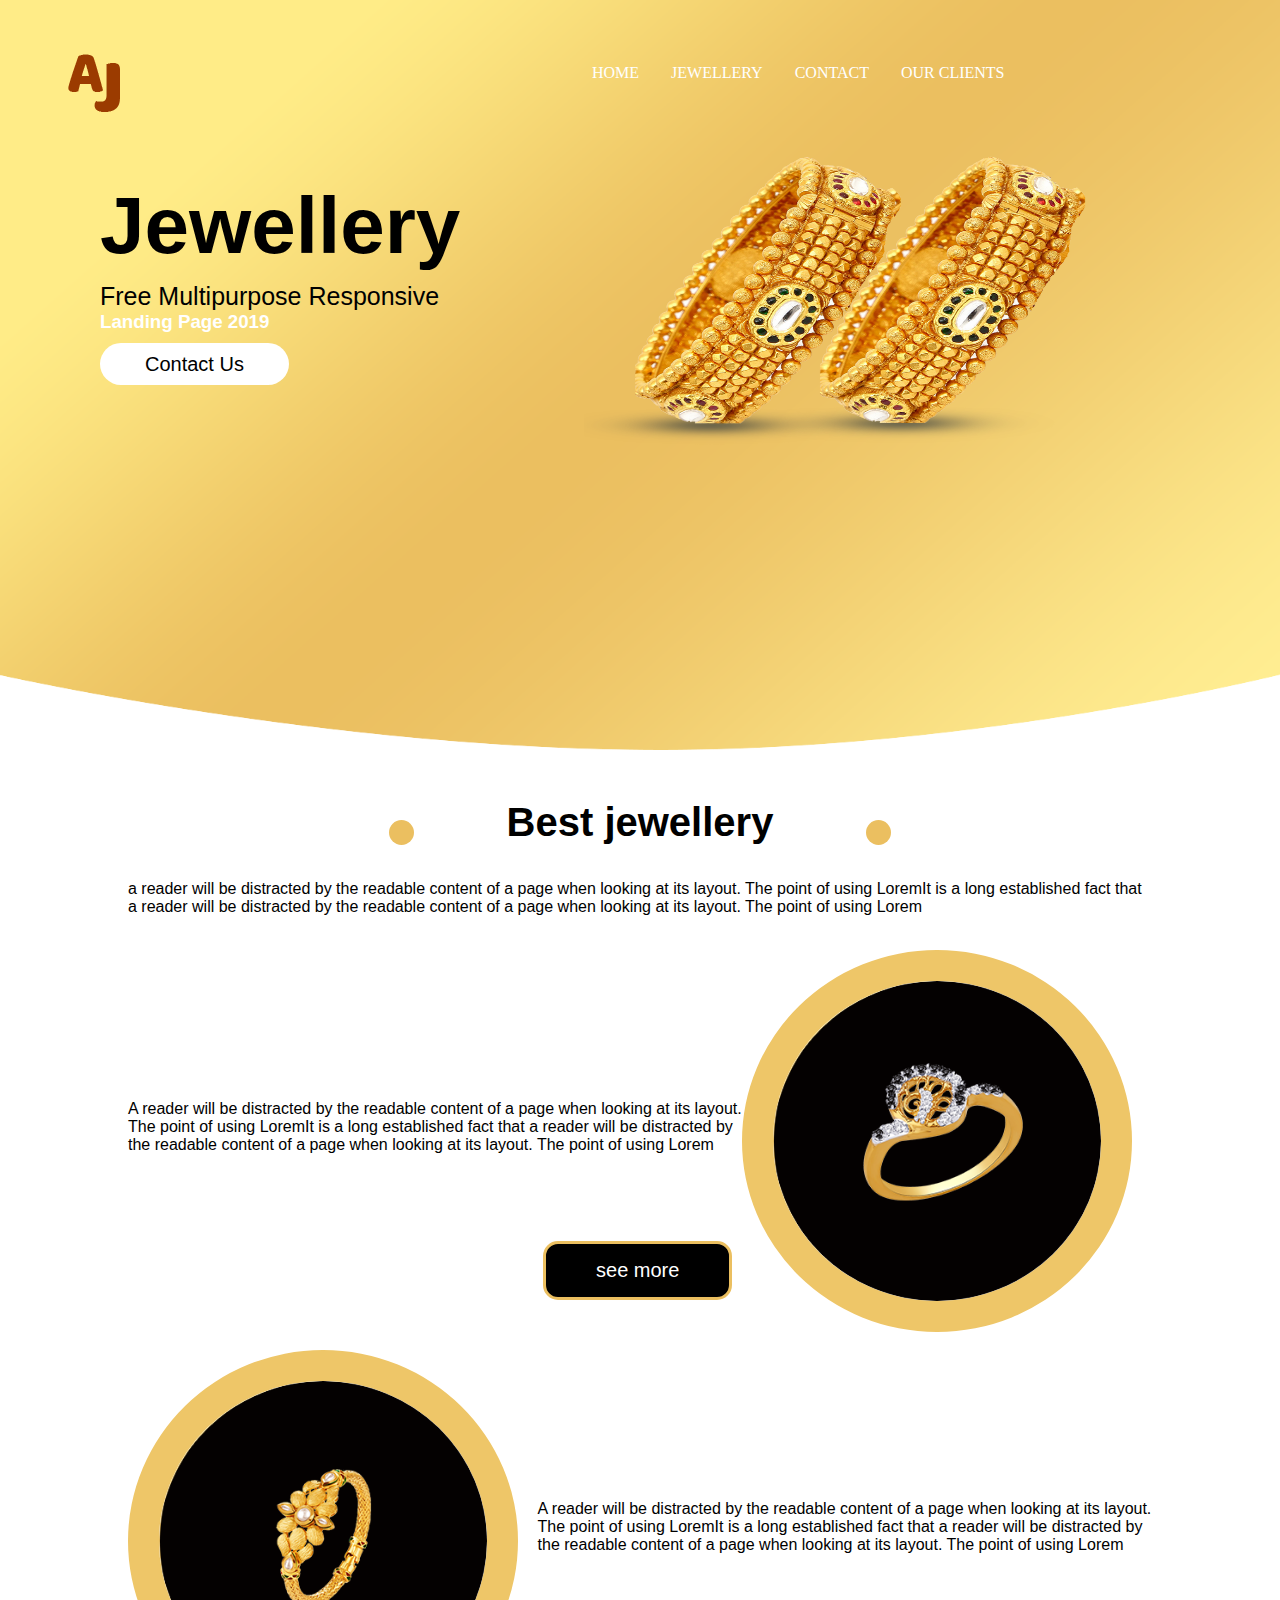
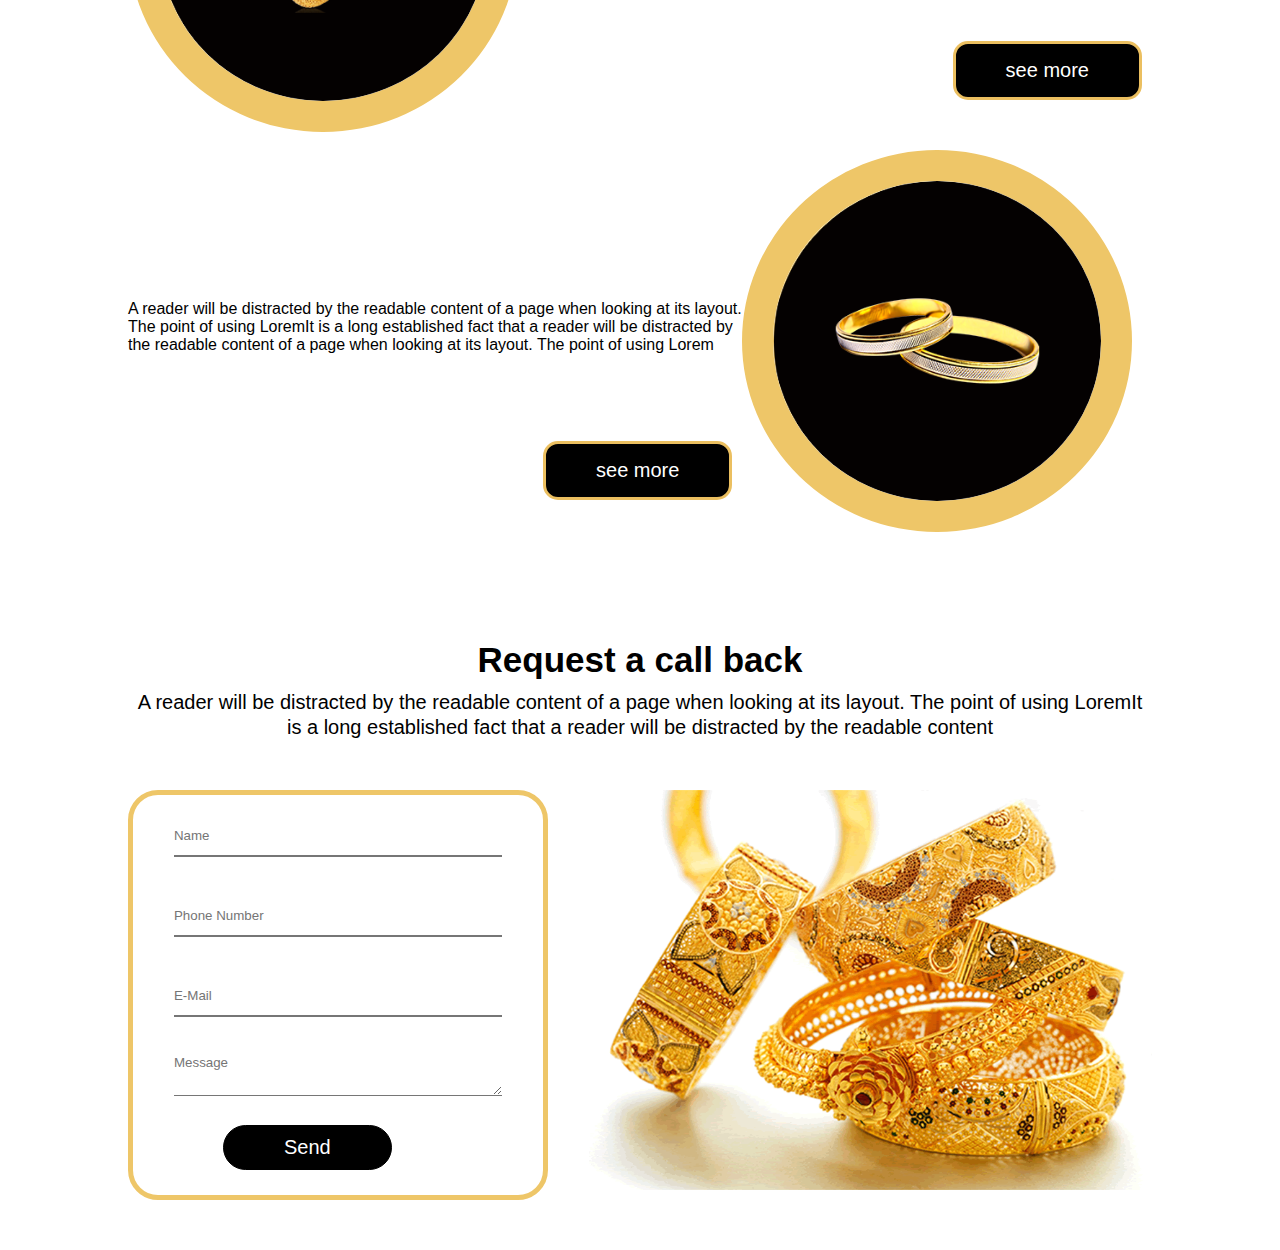
<file: Bootstrap/html/index.html>
<!DOCTYPE html>
<html lang="en">
<head>
    <link rel="stylesheet" href="./../css/index.css">
    <link rel="stylesheet" href="./../css/MQ.css">
    <meta charset="UTF-8">
    <meta http-equiv="X-UA-Compatible" content="IE=edge">
    <meta name="viewport" content="width=device-width, initial-scale=1.0">
    <title>Document</title>
</head>
<body>
    <header>
        <div class="headertop">
            <div class="header">
                <div class="container1">
                    <img src="./../images/logo.png">
                </div>
                <div class="container2">
                    <ul>
                        <li><a href="#home">HOME</a></li>
                        <li><a href="#jewellery">JEWELLERY</a></li>
                        <li><a href="#contact">CONTACT</a></li>
                        <li><a href="#ouclients">OUR CLIENTS</a></li>
                    </ul>
                </div>
            </div>
            <div class="ads">
                <div class="container3">
                    <h1>Jewellery</h1>
                    <h2>Free Multipurpose Responsive</h2>
                    <h3>Landing Page 2019</h2>
                    <a href="#">Contact Us</a>
            </div>
            <div class="container4">
                    <img  src="./../images/img.png">
            </div>
            </div>
        </div>
    </header>
    <div class="jewels" id="jewellery">
        <div class="best">
            <h2>Best jewellery</h2>
            <p> a reader will be distracted by the readable content of a page when looking at its layout. 
                The point of using LoremIt is a long established fact that a reader will be distracted by the readable content of a page when looking at its layout. 
                The point of using Lorem</p>
        </div>
        <div class="best2">
            <div class="leftbest2">
                <p>A reader will be distracted by the readable content of a page when looking at its layout. 
                    The point of using LoremIt is a long established fact that a reader will be distracted by the readable content of a page when looking at its layout. 
                    The point of using Lorem</p>
                <a href="#">see more</a>    
            </div>
            <div class="rightbest2">
                <img src="./../images/beimg.png">
            </div>
        </div>
        <div class="best3">
            <div class="leftbest3">
                <img src="./../images/beimg2.png">
            </div>
            <div class="rightbest3">
                <p>A reader will be distracted by the readable content of a page when looking at its layout. 
                    The point of using LoremIt is a long established fact that a reader will be distracted by the readable content of a page when looking at its layout. 
                    The point of using Lorem</p>
                <a href="#">see more</a>    
            </div>
        </div>
        <div class="best4">
            <div class="leftbest4">
                <p>A reader will be distracted by the readable content of a page when looking at its layout. 
                    The point of using LoremIt is a long established fact that a reader will be distracted by the readable content of a page when looking at its layout. 
                    The point of using Lorem</p>
                <a href="#">see more</a>    
            </div>
            <div class="rightbest4">
                <img src="./../images/beimg3.png">
            </div>
        </div>
    </div>
    <div id="contact" class="contact">
        <div class="contact1">
            <h2>Request a call back</h2>
            <p> A reader will be distracted by the readable content of a page when looking at its layout. 
                The point of using LoremIt is a long established fact that a reader will be distracted by the readable content </p>
        </div>
        <div class="formdetail">
            <form>
                <div class="row">
                    <div class="colo">
                        <input class="sizingform" placeholder="Name" type="text" name="Name">
                    </div>
                    <div class="colo">
                        <input class="sizingform" placeholder="Phone Number" type="text" name="Phone Number">
                    </div>
                    <div class="colo">
                        <input class="sizingform" placeholder="E-Mail" type="text" name="E-Mail">
                    </div>
                    <div class="colo">
                        <textarea class="sizingform" placeholder="Message" type="text" name="Message"></textarea>
                    </div>
                    <div class="colo">
                        <button>Send</button>
                    </div>
                </div>
            </form>
            <div class="formimg">
                <img src="./../images/cac.png">
            </div>
        </div>
    </div>
</body>
</html>
</file>
<file: Bootstrap/css/index.css>
*{
    margin: 0;
    padding:0;
}
.headertop{
    background-image: url(./../images/banner1.png);
    background-size: 100% 100%;
    background-repeat: no-repeat;
    height:750px;
}
.header{
    position: relative;
    width:100%;
    height:150px
}
.container1{
    position: absolute;
    width: 40%;
    height:75px;
    left:5%;
    top: 50px;
    
}
.container2{
    position: absolute;
    width: 55%;
    height:75px;
    top:50px;
    right:0;
}
ul{
    list-style-type: none;
    margin: 0;
    padding: 0;
    overflow: hidden;
    background-color: transparent;
}
li{
    float: left;
}
li a{
    display: block;
    color: white;
    text-align: center;
    padding: 14px 16px;
    text-decoration: none;
}
li a:hover{
    color: black;
}
.ads{
    width: 100%;
    height: 300px;
}
.container3{
    margin-left: 100px;
    margin-top: 30px;
    width: 30%;
    height:250px;
    float:left;
}
.container4{
    width:40%;
    height: 300px;
    float:left;
    margin-left: 100px;
}
.container4 img{
    width: 100%;
    height:300px;
}
.container3 h1{
    font-size: 80px;
    font-family: 'poppins', sans-serif;
    font-weight:bold;
    padding-bottom: 10px;
}
.container3 h2{
    font-family: 'poppins', sans-serif;
    font-size: 25px;
    font-weight: 10;
}
.container3 h3{
    font-family: 'poppins', sans-serif;
    color: white;
    font-weight:800;
    padding-bottom: 20px;
}
.container3 a{
    background-color: white;
    text-decoration: none;
    font-size: 20px;
    font-family: 'poppins', sans-serif;
    padding:10px 45px;
    border-radius: 25px;
    color: black;
    transition: 0.5s;
}
.container3 a:hover{
    background-color: black;
    color: white;
}
.jewels{
    position: relative;
    width: 100%;
    height: 1450px;
}
.best{
    position: relative;
    height: 200px;
    width:80%;
    left: 10%;
    top: 50px;
}
.best h2::before{
    position: absolute;
    width:25px;
    height: 25px;
    content: "";
    left:5px;
    border-radius: 50%;
    top: 20px;
    background: #ebbf60;
}
.best h2::after{
    position: absolute;
    width:25px;
    height: 25px;
    content: "";
    right:5px;
    border-radius: 50%;
    top: 20px;
    background: #ebbf60;
}

.best h2{
    position: relative;
    height: 80px;
    width: 50%;
    margin: 0 auto;
    font-family: 'poppins', sans-serif;
    font-size: 40px;
    color:black ;
    font-weight: 800;
    text-align: center;
}
.best p{
    color: black;
    font-size: 16px;
    font-weight: 300;
    font-family: 'poppins', sans-serif;
}
.best2{
    position: relative;
    width: 80%;
    left: 10%;
    height: 400px;
}
.leftbest2{
    position: relative;
    width:60%;
    height: 400px;
    float: left;
}
.rightbest2{
    width: 40%;
    position: relative;
    float: right;
    height: 400px;
}
.rightbest2 img{
    position: absolute;
    width: 80%;
    height: 80%;
    border-radius: 50%;
    border: #eec668 solid 31px;
}
.leftbest2 p{
    position: absolute;
    top: 150px;
    font-size: 16px;
    color: black;
    font-family: 'poppins', sans-serif;
    font-weight: 300;
}
.leftbest2 a{
    position: absolute;
    bottom: 50px;
    right: 10px;
    background-color: black;
    text-decoration: none;
    font-size: 20px;
    font-family: 'poppins', sans-serif;
    padding:15px 50px;
    border: #ebbf60 solid 3px;
    border-radius: 15px;
    color:white;
    transition: 0.5s;
}
.leftbest2 a:hover{
    background-color: orange;
    color: black;
}
.best3{
    position: relative;
    width: 80%;
    left: 10%;
    height: 400px;
}
.leftbest3{
    width: 40%;
    position: relative;
    float: left;
    height: 400px;
}
.leftbest3 img{
    position: absolute;
    width: 80%;
    height: 80%;
    border-radius: 50%;
    border: #eec668 solid 31px;
}
.rightbest3{
    position: relative;
    width:60%;
    height: 400px;
    float: left;
}
.rightbest3 p{
    position: absolute;
    top: 150px;
    font-size: 16px;
    color: black;
    font-family: 'poppins', sans-serif;
    font-weight: 300;
}
.rightbest3 a{
    position: absolute;
    bottom: 50px;
    right: 10px;
    background-color: black;
    text-decoration: none;
    font-size: 20px;
    font-family: 'poppins', sans-serif;
    padding:15px 50px;
    border: #ebbf60 solid 3px;
    border-radius: 15px;
    color:white;
    transition: 0.5s;
}
.rightbest3 a:hover{
    background-color: orange;
    color: black;
}
.best4{
    position: relative;
    width: 80%;
    left: 10%;
    height: 400px;
}
.leftbest4{
    position: relative;
    width:60%;
    height: 400px;
    float: left;
}
.rightbest4{
    width: 40%;
    position: relative;
    float: right;
    height: 400px;
}
.rightbest4 img{
    position: absolute;
    width: 80%;
    height: 80%;
    border-radius: 50%;
    border: #eec668 solid 31px;
}
.leftbest4 p{
    position: absolute;
    top: 150px;
    font-size: 16px;
    color: black;
    font-family: 'poppins', sans-serif;
    font-weight: 300;
}
.leftbest4 a{
    position: absolute;
    bottom: 50px;
    right: 10px;
    background-color: black;
    text-decoration: none;
    font-size: 20px;
    font-family: 'poppins', sans-serif;
    padding:15px 50px;
    border: #ebbf60 solid 3px;
    border-radius: 15px;
    color:white;
    transition: 0.5s;
}
.leftbest4 a:hover{
    background-color: orange;
    color: black;
}
.contact{
    position: relative;
    width: 100%;
    height: 650px;
}
.contact1{
    position: relative;
    left: 10%;
    top:40px;
    width: 80%;
    height:150px;
}
.contact1 h2{
    font-family: 'poppins', sans-serif;
    font-weight: bold;
    font-size: 35px;
    text-align: center;
}
.contact1 p{
    position: relative;
    font-family: 'poppins', sans-serif;
    text-align: center;
    line-height:25px;
    top: 10px;
    font-size: 20px;
}
.formdetail{
    position: relative;
    left: 10%;
    width:80%;
    height:400px;
    top: 40px;
}
form{
    width: 40%;
    float: left;
}
.row{
    width: 100%;
    height: 400px;
    border: #eec668 solid 5px;
    border-radius: 30px;
    background-color: white;
}
.colo{
    height: 80px;
}
.sizingform{
    width: 80%;
    height: 40px;
    top: 20px;
    position: relative;
    left:10%;
    font-family: 'poppins', sans-serif;
    border-top:inherit ;
    border-right: inherit;
    border-left: inherit;
}
button{
    position: relative;
    left: 90px;
    top: 10px;
    border: #000 solid 1px;
    background-color: black;
    text-decoration: none;
    font-size: 20px;
    font-family: 'poppins', sans-serif;
    padding:10px 60px;
    color: white;
    border-radius: 30px;
    cursor: pointer;
}
button:hover{
    background-color: orangered;
    color: black;
}
.formimg{
    width: 55%;
    position: relative;
    float: right;
    height: 400px;
}
.formimg img{
    width: 100%;
    height:400px;
}
</file>
<file: Bootstrap/css/MQ.css>
@media screen and (max-width:600px){
    body{
        overflow-x: hidden;
    }
    .headertop{
        width: 100%;
        height: 900px;
    }
    .container1{
        width: 100%;
        position: static;
        float: left;
        margin-top: 20px;
        text-align: center;
    }
    .container2{
        position: static;
        width:75%;
        height:75px;
        float: left;
        top:50px;
        padding-left: 70px;
        padding-right: 70px;
        z-index: 1;
    }
    .ads{
        width: 100%;
        height: 600px;
        padding-left: 0px;
    }
    .container3{
        width: 100%;
        height: 200px;
        margin-left: 0px;
        text-align: center;
    }
    .container4{
        margin-top: 20px;
        width: 95%;
        height: 350px;
        margin-left: 30px;

    }
    .container4 img{
        width: 90%;
        height: 350px;
    }
    .container3 h1{
        font-size: 50px;
        font-family: 'poppins', sans-serif;
        font-weight:bold;
        padding-bottom: 10px;
    }
    .container3 a:hover{
        background-color: black;
        color: white;
}
.container3 a{
    background-color: white;
    text-decoration: none;
    font-size: 20px;
    font-family: 'poppins', sans-serif;
    padding:10px 45px;
    border-radius: 25px;
    color: black;
    transition: 0.5s;
}
.jewels{
    position: relative;
    width: 100%;
    height: 2100px;
}
.best{
    position: relative;
    height: 150px;
    width:80%;
    left: 10%;
    top: 100px;
}
.best h2{
    position: relative;
    height: 50px;
    width:60%;
    font-family: 'poppins', sans-serif;
    font-size: 30px;
    color:black ;
    font-weight: 800;
    text-align: center;
}
.best h2::before{
    position: absolute;
    width:20px;
    height: 20px;
    content: "";
    left:2px;
    border-radius: 50%;
    top: 12px;
    background: #ebbf60;
}
.best h2::after{
    position: absolute;
    width:20px;
    height: 20px;
    content: "";
    right:2px;
    border-radius: 50%;
    top: 12px;
    background: #ebbf60;
}
.best p{
    color: black;
    font-size: 15px;
    font-weight: 300;
    font-family: 'poppins', sans-serif;
}
.best2{
    position: relative;
    width: 80%;
    left: 10%;
    top:150px;
    height: 600px;
}
.leftbest2{
    position: relative;
    width:100%;
    height: 200px;
    float: left;
}
.leftbest2 p{
    position: absolute;
    font-size: 16px;
    top: 0;
    color: black;
    font-family: 'poppins', sans-serif;
    font-weight: 300;
}
.rightbest2{
    width: 100%;
    position: relative;
    float:left;
    height: 400px;
}
.leftbest2 a{
    position: absolute;
    bottom: 15px;
    right: 10px;
    background-color: black;
    text-decoration: none;
    font-size: 15px;
    font-family: 'poppins', sans-serif;
    padding:7.5px 25px;
    border: #ebbf60 solid 3px;
    border-radius: 15px;
    color:white;
    transition: 0.5s;
}
.leftbest2 a:hover{
    background-color: orange;
    color: black;
}
.best3{
    position: relative;
    width: 80%;
    left: 10%;
    top:150px;
    height: 600px;
}
.leftbest3{
    width: 100%;
    position: relative;
    float:left;
    height: 400px;
}
.rightbest3{
    position: relative;
    width:100%;
    height: 200px;
    float: left;
}
.rightbest3 p{
    position: absolute;
    font-size: 16px;
    top: 0;
    color: black;
    font-family: 'poppins', sans-serif;
    font-weight: 300;
}
.rightbest3 a{
    position: absolute;
    bottom: 15px;
    right: 10px;
    background-color: black;
    text-decoration: none;
    font-size: 15px;
    font-family: 'poppins', sans-serif;
    padding:7.5px 25px;
    border: #ebbf60 solid 3px;
    border-radius: 15px;
    color:white;
    transition: 0.5s;
}
.rightbest3 a:hover{
    background-color: orange;
    color: black;
}
.best4{
    position: relative;
    width: 80%;
    left: 10%;
    top:150px;
    height: 600px;
}
.leftbest4{
    position: relative;
    width:100%;
    height: 200px;
    float: left;
}
.leftbest4 p{
    position: absolute;
    font-size: 16px;
    top: 0;
    color: black;
    font-family: 'poppins', sans-serif;
    font-weight: 300;
}
.leftbest4 a{
    position: absolute;
    bottom: 15px;
    right: 10px;
    background-color: black;
    text-decoration: none;
    font-size: 15px;
    font-family: 'poppins', sans-serif;
    padding:7.5px 25px;
    border: #ebbf60 solid 3px;
    border-radius: 15px;
    color:white;
    transition: 0.5s;
}
.leftbest4 a:hover{
    background-color: orange;
    color: black;
}
.rightbest4{
    width: 100%;
    position: relative;
    float:left;
    height: 400px;
}
form{
    width: 100%;
    float: left;
    position: relative;
    top: 20px;
}
.row{
    width: 100%;
    height: 500px;
    border: #eec668 solid 5px;
    border-radius: 30px;
    background-color: white;
}
.colo{
    height: 100px;
}
button{
    position: relative;
    left: 150px;
    top: 25px;
    border: #000 solid 1px;
    background-color: black;
    text-decoration: none;
    font-size: 20px;
    font-family: 'poppins', sans-serif;
    padding:10px 60px;
    color: white;
    border-radius: 30px;
    cursor: pointer;
}
.formimg{
    width: 100%;
    position: relative;
    top:30px;
    float: left;
    height: 400px;
}
.formimg img{
    width: 100%;
    height:400px;
}
.formdetail{
    position: relative;
    left: 10%;
    width:80%;
    height:1000px;
    top: 40px;
}
.contact{
    position: relative;
    width: 100%;
    height: 1200px;
}
}

@media screen and (max-width:480px){
    body{
        overflow-x: hidden;
    }
    .headertop{
        width: 100%;
        height: 850px;
    }
    .header {
        position: relative;
        width: 100%;
        height: 200px;
    }
    .container1{
        width: 100%;
        position: static;
        float: left;
        margin-top: 20px;
        text-align: center;
    }
    .container2{
        position: static;
        width:95%;
        height:75px;
        float: left;
        padding-left: 5%;
        padding-right: 0;
        top:50px;
        z-index: 1;
    }
    .ads{
        width: 100%;
        height: 600px;
        padding-left: 0px;
    }
    .container3{
        width: 100%;
        height: 200px;
        margin-left: 0px;
        text-align: center;
    }
    .container4{
        margin-top: 20px;
        width: 100%;
        height: 350px;
        margin-left: 0;

    }
    .container4 img{
        width: 100%;
        height: 350px;
    }
    .container3 h1{
        font-size: 50px;
        font-family: 'poppins', sans-serif;
        font-weight:bold;
        padding-bottom: 10px;
    }
    .container3 a:hover{
        background-color: black;
        color: white;
}
.container3 a{
    background-color: white;
    text-decoration: none;
    font-size: 20px;
    font-family: 'poppins', sans-serif;
    padding:10px 45px;
    border-radius: 25px;
    color: black;
    transition: 0.5s;
}
.jewels{
    position: relative;
    width: 100%;
    height: 2000px;
}
.best{
    position: relative;
    height: 180px;
    width:80%;
    left: 10%;
    top: 70px;
}
.best h2{
    position: relative;
    height: 50px;
    width:60%;
    font-family: 'poppins', sans-serif;
    font-size: 23px;
    color:black ;
    font-weight: 800;
    text-align: center;
}
.best h2::before{
    position: absolute;
    width:15px;
    height: 15px;
    content: "";
    left:1px;
    border-radius: 50%;
    top: 12px;
    background: #ebbf60;
}
.best h2::after{
    position: absolute;
    width:15px;
    height: 15px;
    content: "";
    right:1px;
    border-radius: 50%;
    top: 12px;
    background: #ebbf60;
}
.best p{
    color: black;
    font-size: 15px;
    font-weight: 300;
    font-family: 'poppins', sans-serif;
}
.best2{
    position: relative;
    width: 80%;
    left: 10%;
    top:70px;
    height: 580px;
}
.leftbest2{
    position: relative;
    width:100%;
    height: 180px;
    float: left;
}
.leftbest2 p{
    position: absolute;
    font-size: 16px;
    top: 0;
    color: black;
    font-family: 'poppins', sans-serif;
    font-weight: 300;
}
.rightbest2{
    width: 100%;
    position: relative;
    float:left;
    height: 400px;
}
.leftbest2 a{
    position: absolute;
    bottom: 15px;
    right: 10px;
    background-color: black;
    text-decoration: none;
    font-size: 15px;
    font-family: 'poppins', sans-serif;
    padding:7.5px 25px;
    border: #ebbf60 solid 3px;
    border-radius: 15px;
    color:white;
    transition: 0.5s;
}
.leftbest2 a:hover{
    background-color: orange;
    color: black;
}
.best3{
    position: relative;
    width: 80%;
    left: 10%;
    top:70px;
    height: 580px;
}
.leftbest3{
    width: 100%;
    position: relative;
    float:left;
    height: 400px;
}
.rightbest3{
    position: relative;
    width:100%;
    height: 180px;
    float: left;
}
.rightbest3 p{
    position: absolute;
    font-size: 16px;
    top: 0;
    color: black;
    font-family: 'poppins', sans-serif;
    font-weight: 300;
}
.rightbest3 a{
    position: absolute;
    bottom: 15px;
    right: 10px;
    background-color: black;
    text-decoration: none;
    font-size: 15px;
    font-family: 'poppins', sans-serif;
    padding:7.5px 25px;
    border: #ebbf60 solid 3px;
    border-radius: 15px;
    color:white;
    transition: 0.5s;
}
.rightbest3 a:hover{
    background-color: orange;
    color: black;
}
.best4{
    position: relative;
    width: 80%;
    left: 10%;
    top:70px;
    height: 580px;
}
.leftbest4{
    position: relative;
    width:100%;
    height: 180px;
    float: left;
}
.leftbest4 p{
    position: absolute;
    font-size: 16px;
    top: 0;
    color: black;
    font-family: 'poppins', sans-serif;
    font-weight: 300;
}
.leftbest4 a{
    position: absolute;
    bottom: 15px;
    right: 10px;
    background-color: black;
    text-decoration: none;
    font-size: 15px;
    font-family: 'poppins', sans-serif;
    padding:7.5px 25px;
    border: #ebbf60 solid 3px;
    border-radius: 15px;
    color:white;
    transition: 0.5s;
}
.leftbest4 a:hover{
    background-color: orange;
    color: black;
}
.rightbest4{
    width: 100%;
    position: relative;
    float:left;
    height: 400px;
}
.contact1 {
    position: relative;
    left: 10%;
    top: 40px;
    width: 80%;
    height: 180px;
}
form{
    width: 100%;
    float: left;
    position: relative;
    top: 15px;
}
.row{
    width: 100%;
    height: 500px;
    border: #eec668 solid 5px;
    border-radius: 30px;
    background-color: white;
}
.colo{
    height: 100px;
}
button{
    position: relative;
    left: 100px;
    top: 25px;
    border: #000 solid 1px;
    background-color: black;
    text-decoration: none;
    font-size: 20px;
    font-family: 'poppins', sans-serif;
    padding:10px 60px;
    color: white;
    border-radius: 30px;
    cursor: pointer;
}
.formimg{
    width: 100%;
    position: relative;
    top:50px;
    float: left;
    height: 400px;
}
.formimg img{
    width: 100%;
    height:400px;
}
.formdetail{
    position: relative;
    left: 10%;
    width:80%;
    height:1000px;
    top: 40px;
}
.contact{
    position: relative;
    width: 100%;
    height: 1200px;
}
}
</file>
